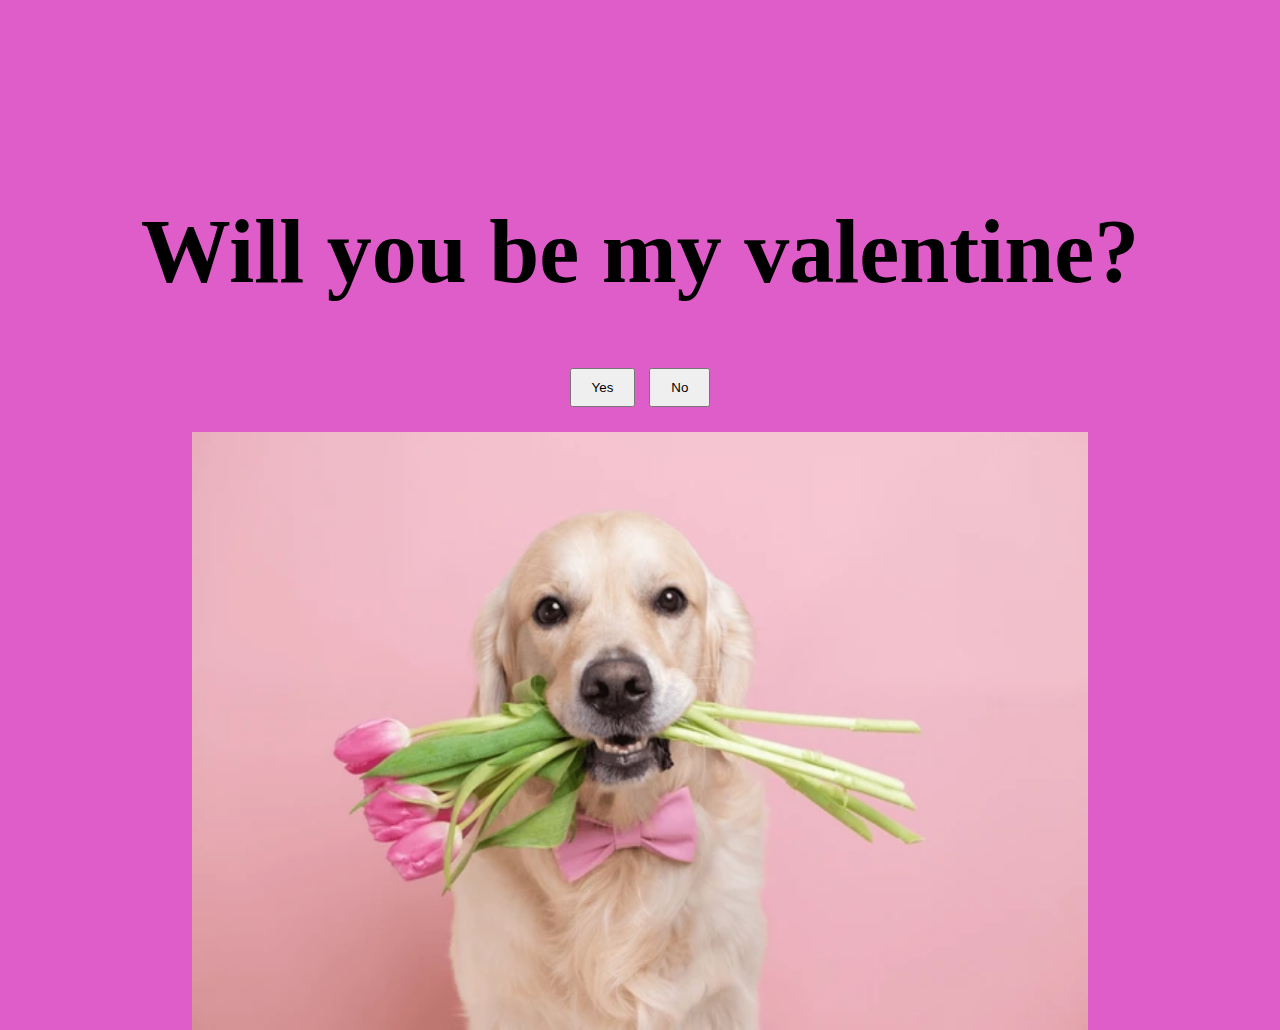
<file: index.html>
<!DOCTYPE html>
<html>
    <head>
        <meta name="viewport" content="width=device-width, initial-scale=1.0">
        <link rel="stylesheet" type="text/css" href="main.css">
        <meta charset="UTF-8">
        <title>Valentine day</title>
    </head>
    <body>

        <h1>Will you be my valentine?</h1>
        <div class="button-container">
            <button id="yesButton">Yes</button>
            <button id="noButton">No</button>
        </div>

        
        <div id="message"></div>
        
        <img src="pics/dog.webp" id="firstImage">
        <img src="pics/hujna.jpg" id="secondImage" style="display: none;">

        <script src="script.js"></script>

    

    </body>
</html>
</file>
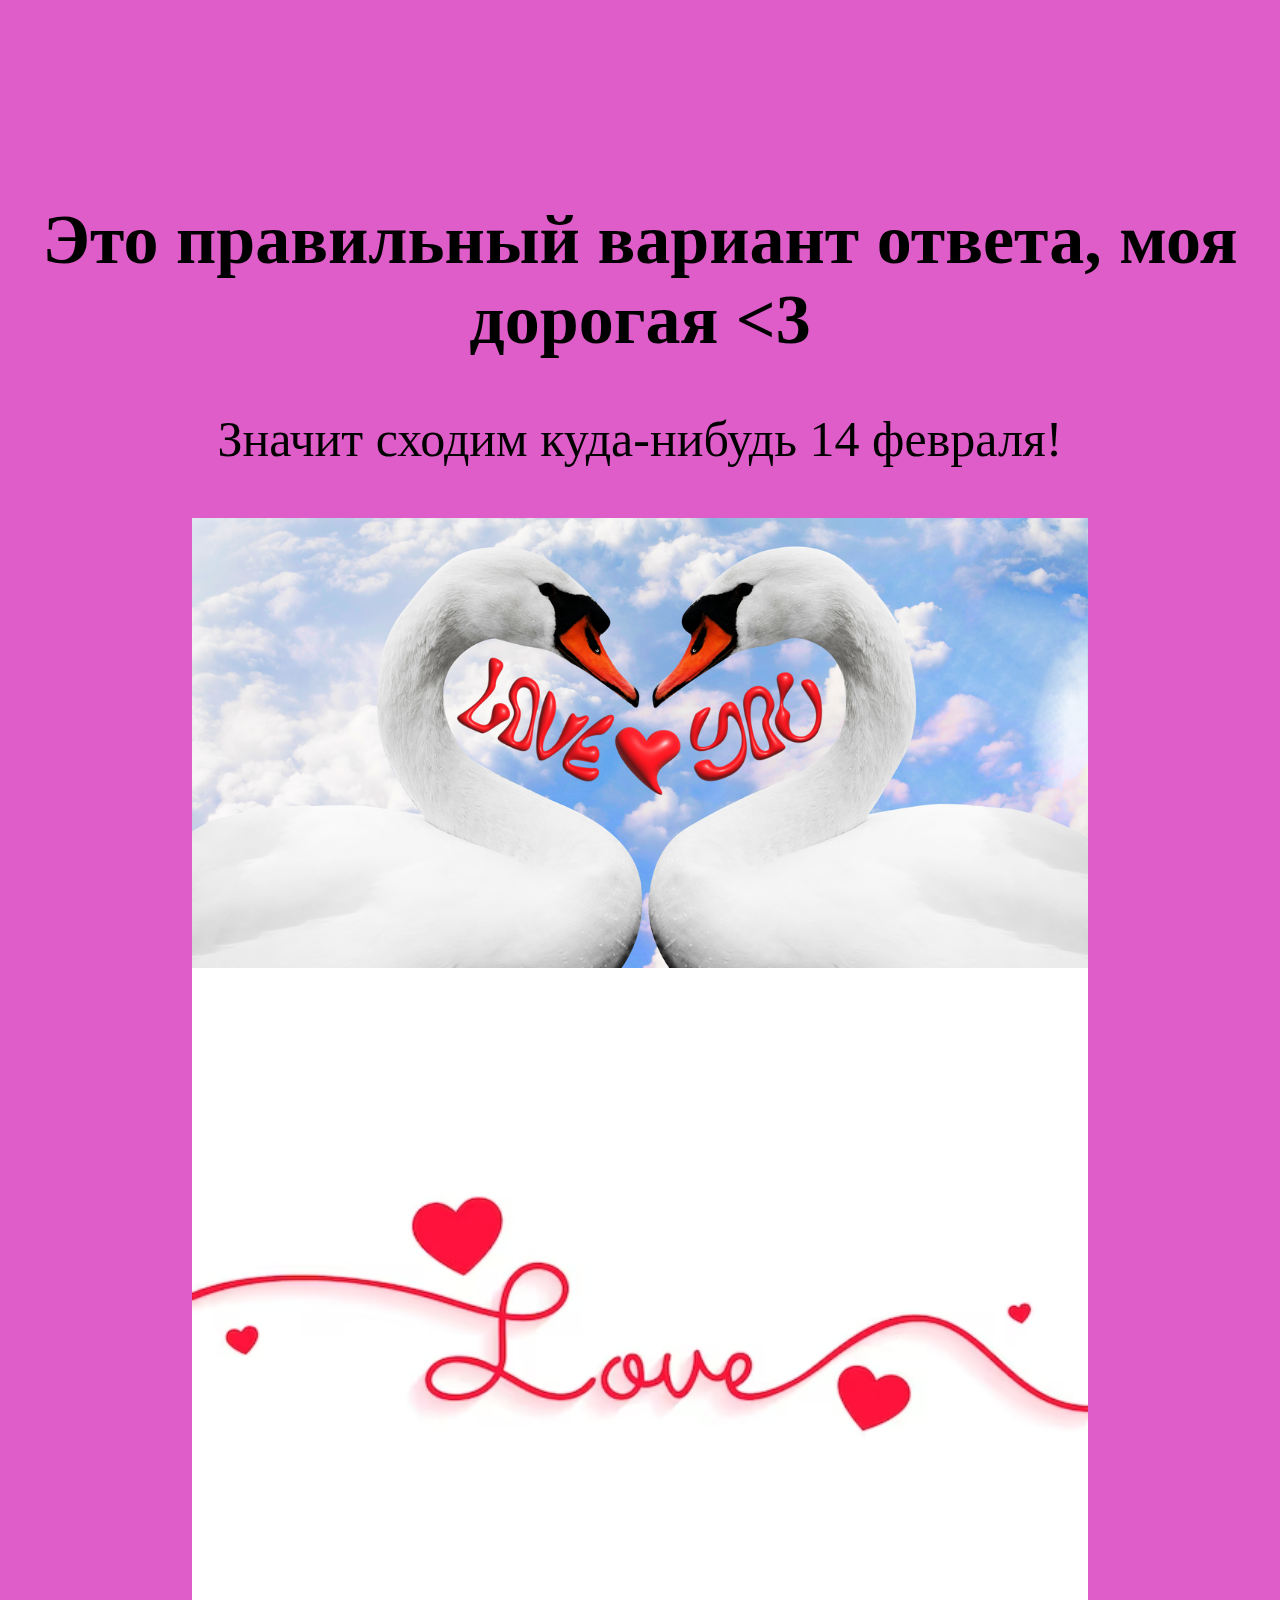
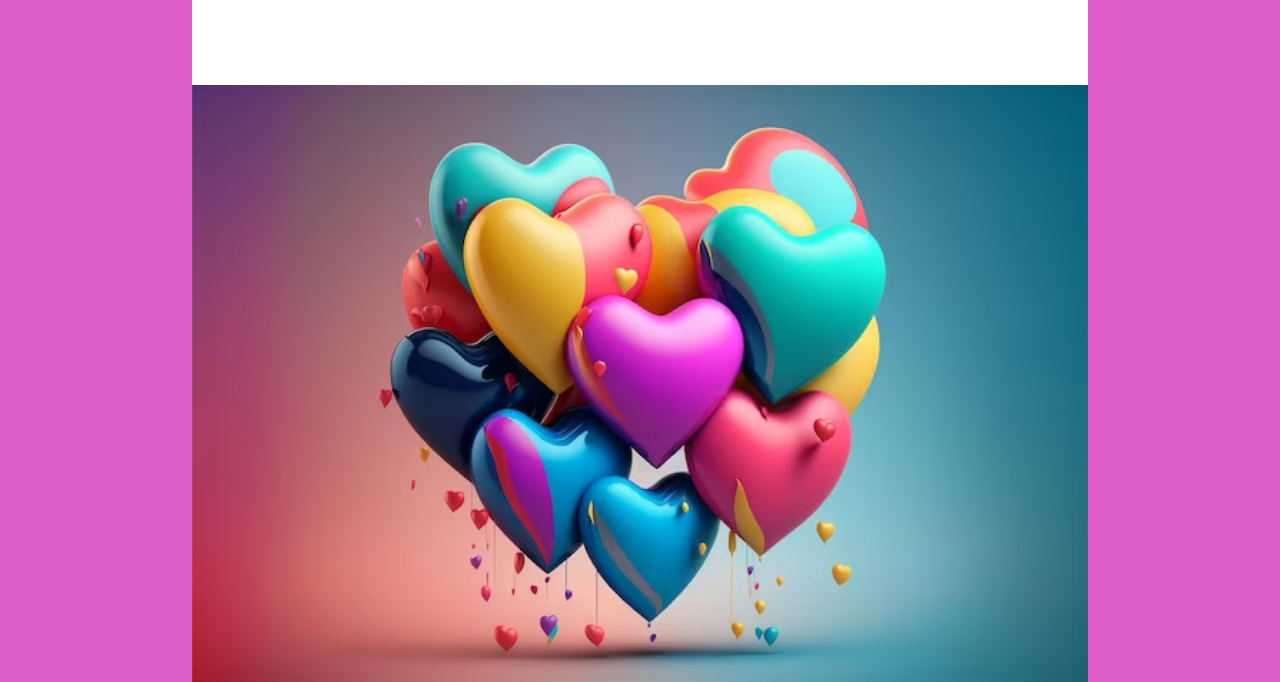
<file: lisa-leht.html>
<!DOCTYPE html>
<html>
    <head>
        <meta name="viewport" content="width=device-width, initial-scale=1.0">
        <link rel="stylesheet" type="text/css" href="css2.css">
        <meta charset="UTF-8">
        <title>Valentine day</title>
    </head>

    <body>
        <h1>
            Это правильный вариант ответа, моя дорогая &lt3
        </h1>
        <p>
            Значит сходим куда-нибудь 14 февраля! 
        </p>
        <div class="image-container">
            <img src="pics/love-you.png">
            <img src="pics/smth.avif">
            <img src="pics/bln.avif">
        </div>
    </body>
</html>
</file>
<file: main.css>
body{
    background-color: #de5dc8;
    margin: 0;
    padding: 0;
}

p{
    text-align: center;
    font-size: 50px;
    font-family: serif, garamond;
}
img{
    display: block;
    margin-left: auto;
    margin-right: auto;
    width: 70%;
}
h1{
    font-family: serif, garamond;
    font-size: 90px;
    text-align: center;
    margin-top: 200px;
    margin-left: 10px;
    margin-right: 10px;
}

.button-container {
    text-align: center;
    margin-top: 20px;
    margin-bottom: 20px;
}

button {
    margin: 5px;
    padding: 10px 20px;
}

.image-container {
    text-align: center;
}

.image-container img {
    display: inline-block;
    margin: 0 10px;
    vertical-align: middle;
}
</file>
<file: css2.css>
body{
    background-color: #de5dc8;
    margin: 0;
    padding: 0;
}

p{
    text-align: center;
    font-size: 50px;
    font-family: serif, garamond;
}
img{
    display: block;
    margin-left: auto;
    margin-right: auto;
    width: 70%;
}
h1{
    font-family: serif, garamond;
    font-size: 70px;
    text-align: center;
    margin-top: 200px;
    margin-left: 10px;
    margin-right: 10px;
}

.button-container {
    text-align: center;
    margin-top: 20px;
    margin-bottom: 20px;
}

button {
    margin: 5px;
    padding: 10px 20px;
}

.image-container {
    text-align: center;
}

.image-container img {
    display: inline-block;
    margin: 0 10px;
    vertical-align: middle;
}
</file>
